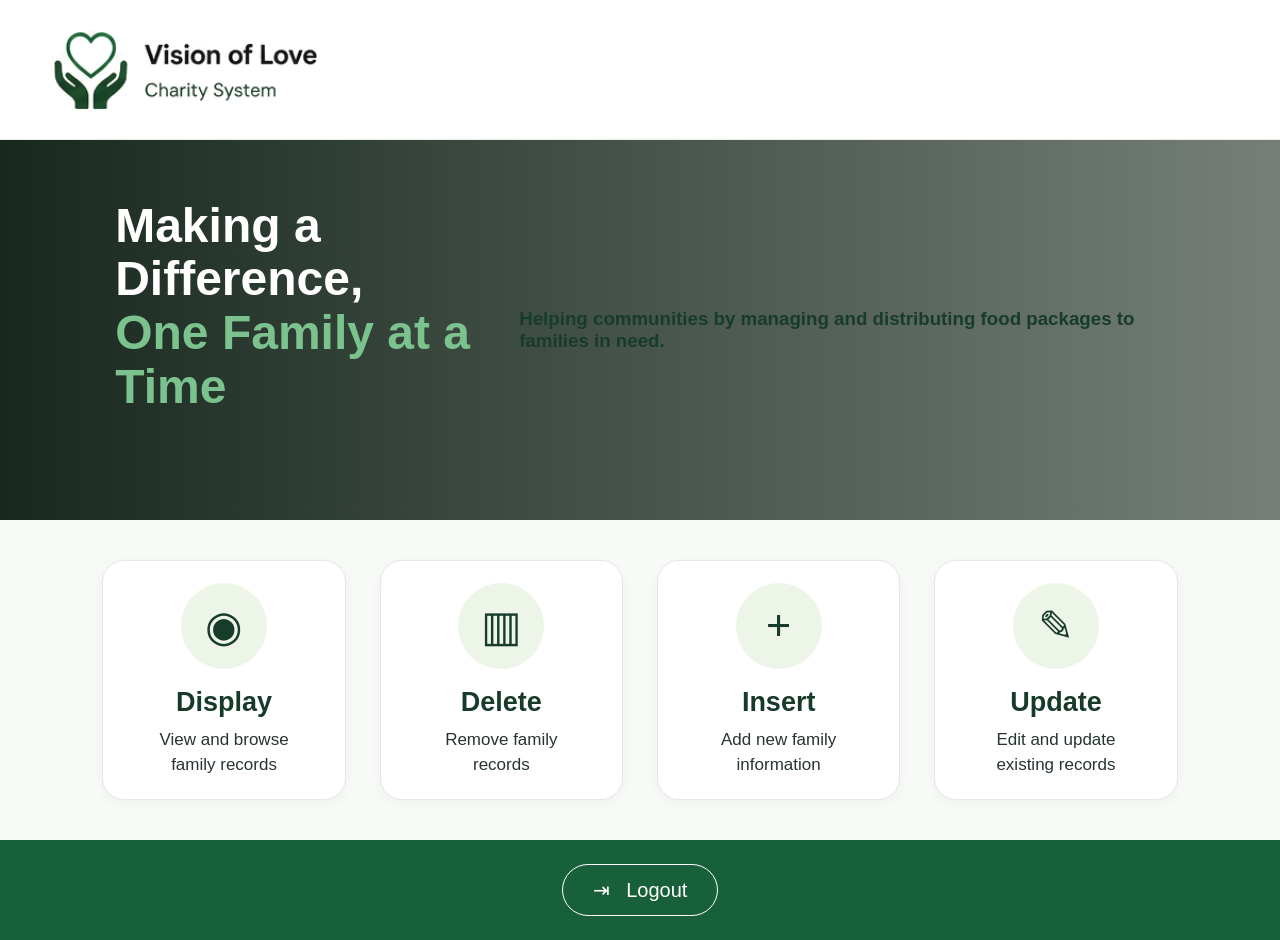
<file: index.html>
<!doctype html>
<html lang="en">
<head>
<meta charset="utf-8">
<meta name="viewport" content="width=device-width,initial-scale=1">

<title>
    Vision of Love
</title>

<link rel="stylesheet" href="styles.css">
</head>

<body>
<header class="header">
<img class="logo" src="logo.png" alt="Vision of Love Charity System">
</header>

<section class="hero">
<h1>
Making a Difference,<br><span>One Family at a Time
</span>	
	<p >
		<h3  style="font-color: white" >Helping communities by managing and distributing food packages to families in need.</h3>
	</p>
</h1>	
		
</section>

<main class="cards">
  <div class="card" onclick="go('display.html')">
<div class="icon">
◉
</div>

<h2>
Display
</h2>

<p>
View and browse<br>family records
</p>
</div>

  <div class="card" onclick="go('delete.html')">
<div class="icon">
▥
</div>

<h2>
    Delete
</h2>

<p>
Remove family<br>records
</p>
</div>

  <div class="card" onclick="go('insert.html')">
<div class="icon">
+
</div>
<h2>
Insert
</h2>

<p>
Add new family
<br>
information
</p>
</div>

  <div class="card" onclick="go('update.html')">
<div class="icon">
✎
</div>

<h2>
Update
</h2>

<p> 
Edit and update<br>existing records
</p>
</div>
</main>

<footer class="footer">
<button class="logout" onclick="logout()">
⇥ 
&nbsp; Logout
</button>
</footer>

<script src="script.js">
</script>
</body>
</html>
</file>
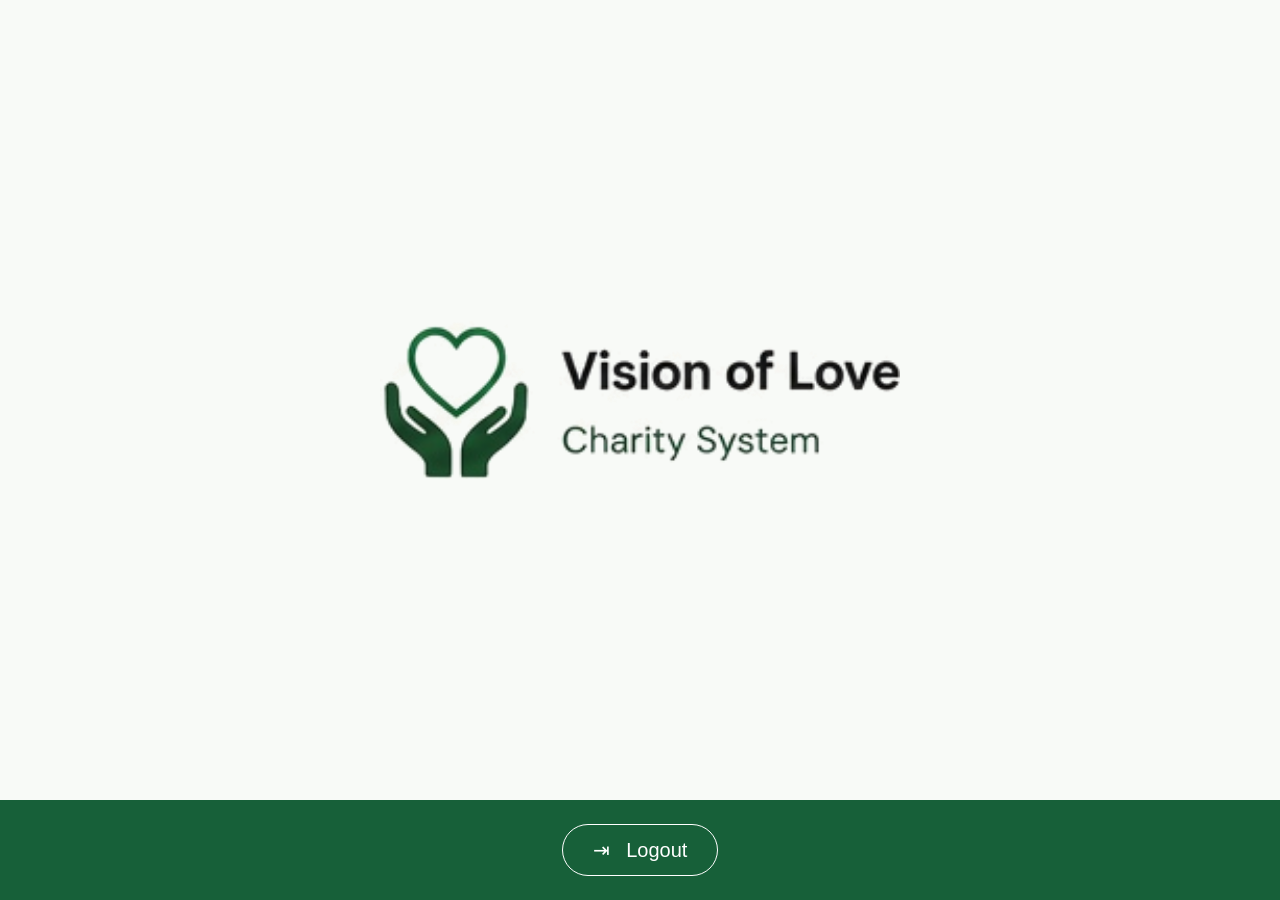
<file: delete.html>
<!doctype html>
<html lang="en">
<head>
  <meta charset="utf-8">
  <meta name="viewport" content="width=device-width,initial-scale=1">
  <title>
    Delete - Vision of Love
  </title>
  <link rel="stylesheet" href="styles.css">
</head>
  
<body class="page">
<main class="page-main">
  <img class="page-logo" src="logo.png" alt="Vision of Love Charity System">
</main>
  
<footer class="page-footer">
  <button class="logout" onclick="logout()">
    ⇥ &nbsp; Logout
  </button>
</footer>
  
<script src="script.js">
</script>
</body>
</html>
</file>
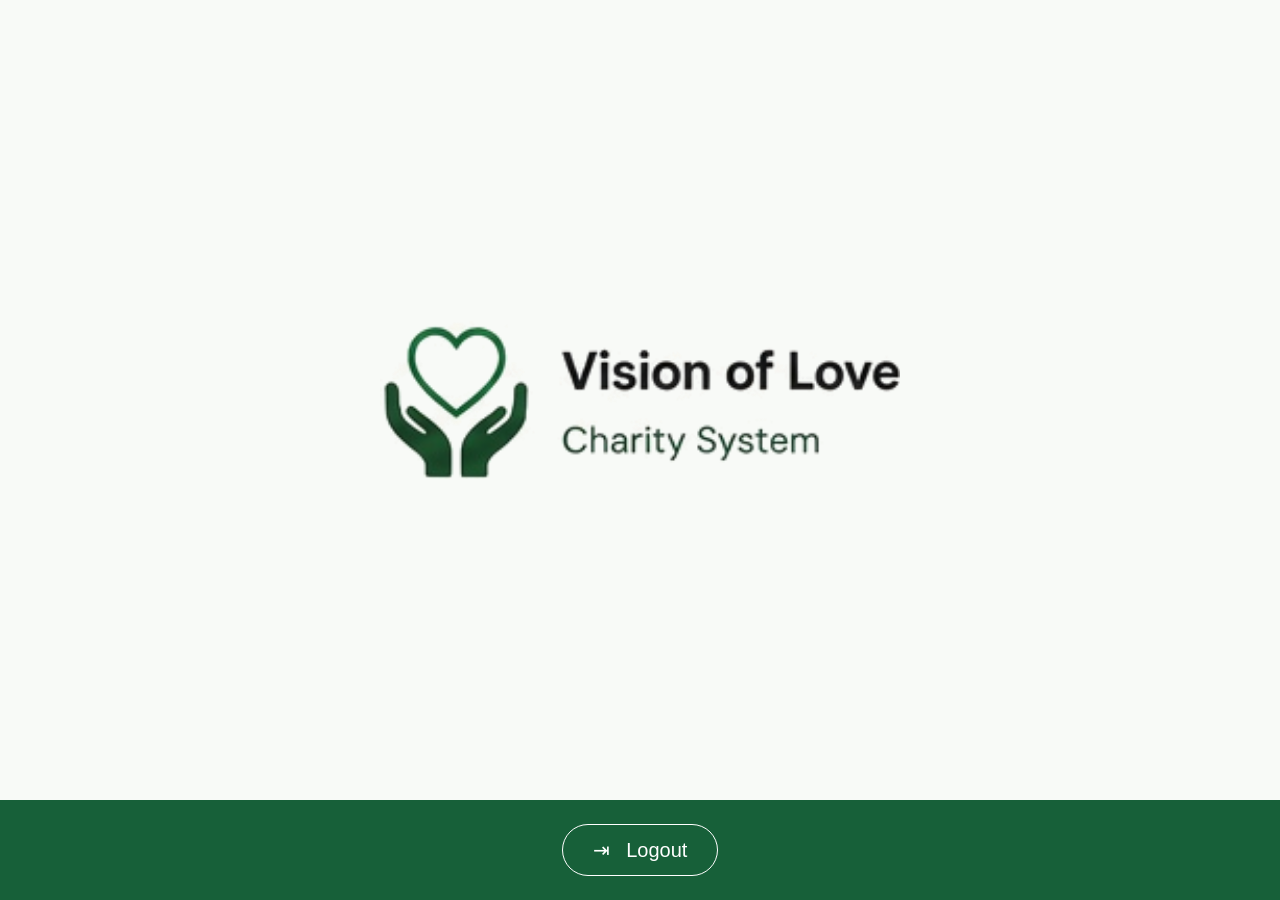
<file: display.html>
<!doctype html>
<html lang="en">
<head>
<meta charset="utf-8">
<meta name="viewport" content="width=device-width,initial-scale=1"> 
<title>
Display - Vision of Love
</title>

<link rel="stylesheet" href="styles.css">
</head>

<body class="page">
<main class="page-main">
<img class="page-logo" src="logo.png" alt="Vision of Love Charity System">
</main>

<footer class="page-footer">
<button class="logout" onclick="logout()">
⇥ &nbsp; Logout
</button>
</footer>

<script src="script.js">
</script>
</body>
</html>
</file>
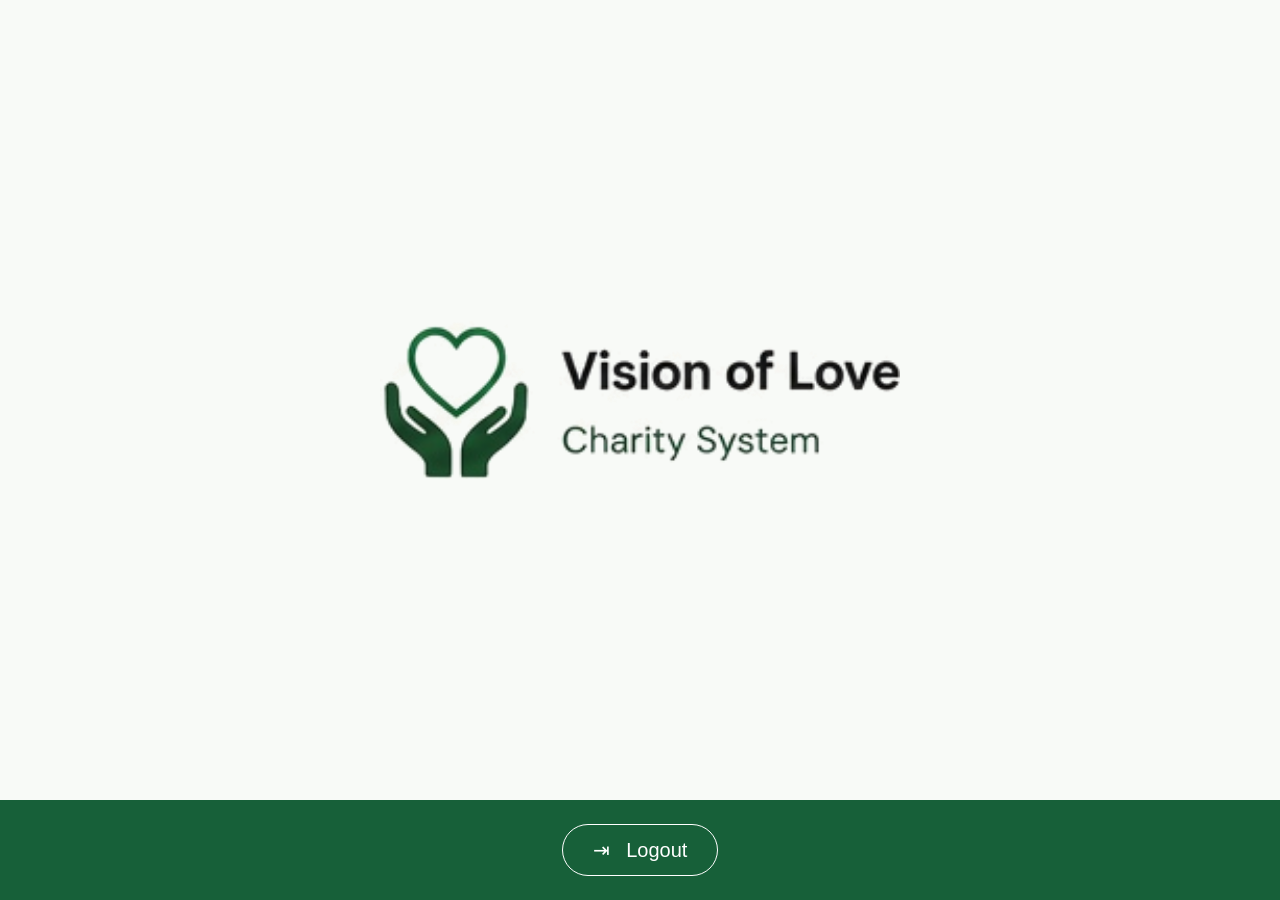
<file: insert.html>
<!doctype html>
<html lang="en">
<head>
  <meta charset="utf-8">
  <meta name="viewport" content="width=device-width,initial-scale=1">
  <title>
    Insert - Vision of Love
  </title>
  <link rel="stylesheet" href="styles.css">
</head>
  
<body class="page">
<main class="page-main">
  <img class="page-logo" src="logo.png" alt="Vision of Love Charity System">
</main>
  
<footer class="page-footer">
  <button class="logout" onclick="logout()">
    ⇥ &nbsp; Logout
  </button>
</footer>
  
<script src="script.js">
</script>
</body>
</html>
</file>
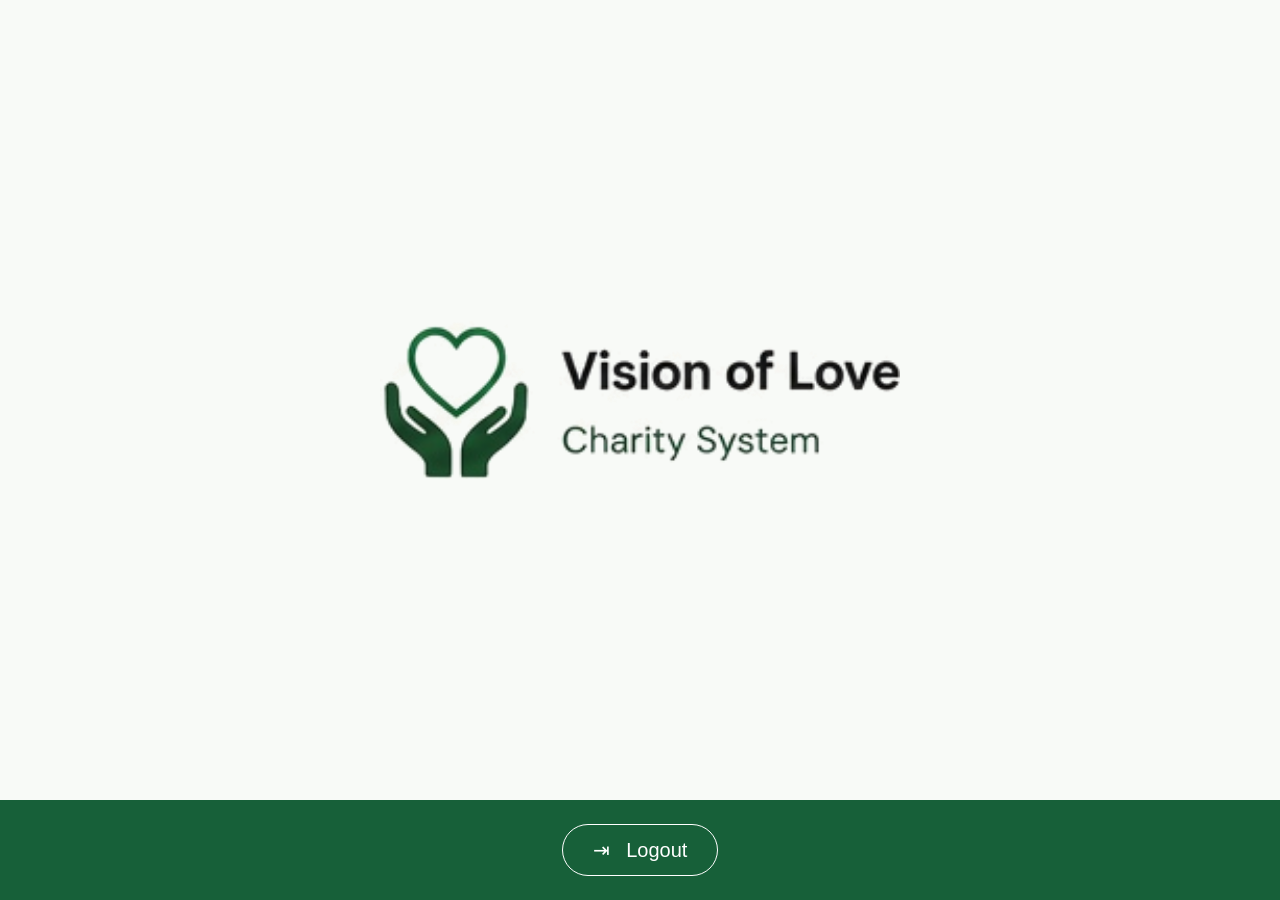
<file: update.html>
<!doctype html>
<html lang="en">
<head>
  <meta charset="utf-8">
  <meta name="viewport" content="width=device-width,initial-scale=1">
  
  <title>
    Update - Vision of Love
  </title>
  
  <link rel="stylesheet" href="styles.css">
</head>
  
<body class="page">
<main class="page-main">
  <img class="page-logo" src="logo.png" alt="Vision of Love Charity System">
</main>
  
<footer class="page-footer">
  <button class="logout" onclick="logout()">
    ⇥ &nbsp; Logout
  </button>
</footer>
  
<script src="script.js">
</script>
</body>
</html>
</file>
<file: styles.css>
*{
  box-sizing:border-box
}

html,body{
  margin:0;
  min-height:100%;
  font-family:Arial,Helvetica,sans-serif;
  background:#f8faf7;
  color:#183c2c
}

body{
  min-height:100vh;
  display:flex;
  flex-direction:column
}

.header{
  height:140px;
  background:#fff;
  display:flex;
  align-items:center;
  padding:0 52px;
  border-bottom:1px solid #e7ece5
}

.logo{
  width:265px;
  height:auto;
  display:block
}

.hero{
  height:380px;
  background:linear-gradient(90deg,rgba(10,27,16,.94),rgba(10,27,16,.55)),url("https://images.unsplash.com/photo-1488521787991-ed7bbaae773c?auto=format&fit=crop&w=1800&q=80") center/cover;
  display:flex;
  align-items:center;
  padding:40px 9%
}

.hero h1{
  margin:0;
  color:#fff;
  font-size:48px;
  line-height:1.12;
  max-width:620px
}

.hero h1 span{
  color:#7cc28e
}

.cards{
  display:grid;
  grid-template-columns:repeat(4,1fr);
  gap:34px;
  padding:40px 8%;
  flex:1
}

.card{
  background:#fff;
  border:1px solid #e4e9e3;
  border-radius:22px;
  min-height:240px;
  display:flex;
  flex-direction:column;
  align-items:center;
  justify-content:center;
  text-align:center;
  box-shadow:0 3px 12px rgba(0,0,0,.04);
  cursor:pointer;
  transition:.2s
}

.card:hover{
  transform:translateY(-4px);
  box-shadow:0 10px 24px rgba(0,0,0,.09)
}

.icon{
  width:86px;
  height:86px;
  border-radius:50%;
  background:#edf4e8;
  display:flex;
  align-items:center;
  justify-content:center;
  font-size:43px;
  margin-bottom:18px
}

.card h2{
  margin:0 0 10px;
  font-size:27px;
  color:#173a2b
}

.card p{
  margin:0;
  max-width:190px;
  font-size:17px;
  line-height:1.45;
  color:#27352e
}

.footer{
  height:100px;
  background:#176039;
  display:flex;
  align-items:center;
  justify-content:center
}

.logout{
  border:1px solid #fff;
  border-radius:28px;
  background:transparent;
  color:#fff;
  padding:13px 30px;
  font-size:20px;
  cursor:pointer
}

.logout:hover{
  background:#fff;
  color:#176039
}

.page{
  min-height:100vh;
  display:flex;
  flex-direction:column
}

.page-main{
  flex:1;
  display:flex;
  align-items:center;
  justify-content:center
}

.page-logo{
  width:min(520px,70vw);
  height:auto
}

.page-footer{
  height:100px;
  background:#176039;
  display:flex;
  align-items:center;
  justify-content:center
}

@media(max-width:900px){
  .cards{
    grid-template-columns:repeat(2,1fr)
  }
  
  .hero h1{
    font-size:38px}
}

@media(max-width:600px){
  .header{
    height:105px;
    padding:0 22px
  }
  
  .logo{
    width:220px
  }
  
  .hero{
    height:300px;
    padding:25px
  }
  
  .hero h1{
    font-size:32px
  }
  
  .cards{
    grid-template-columns:1fr;padding:25px
  }
  
  .footer,.page-footer{
    height:85px
  }
}
</file>
